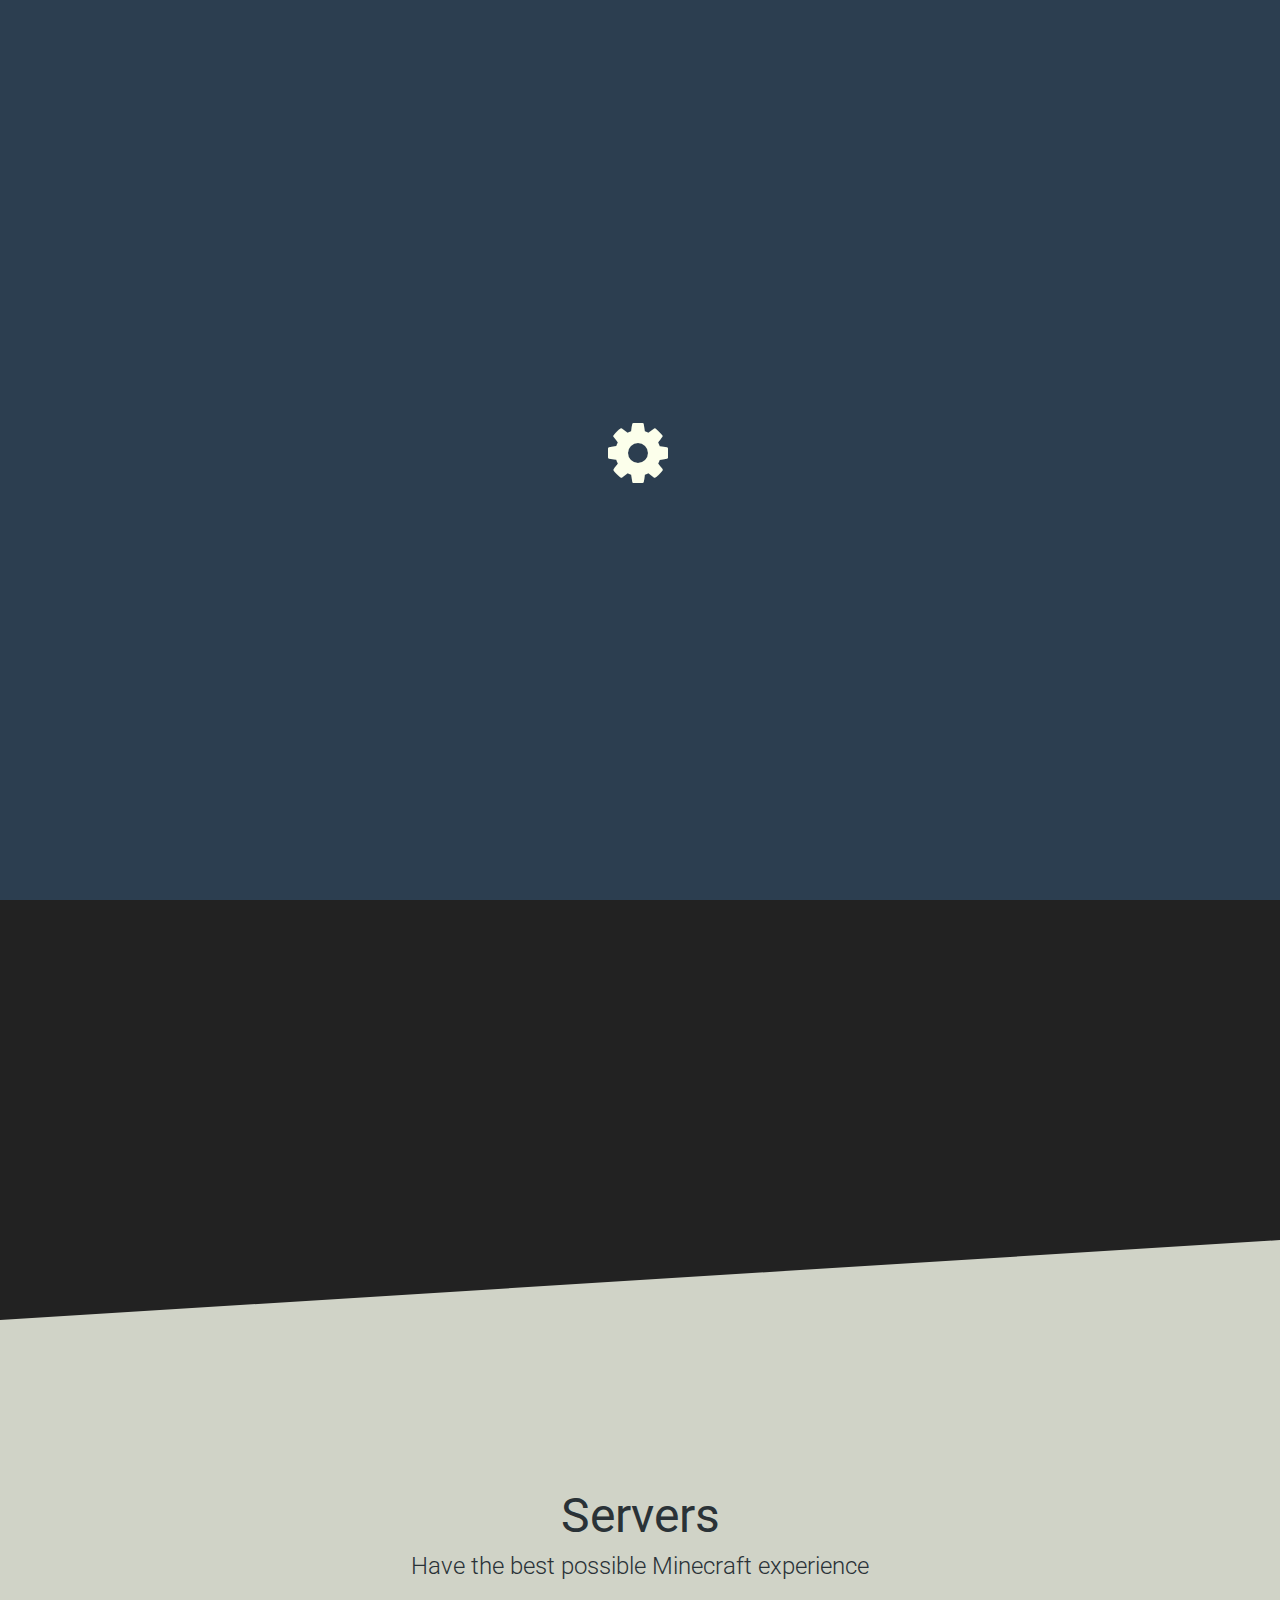
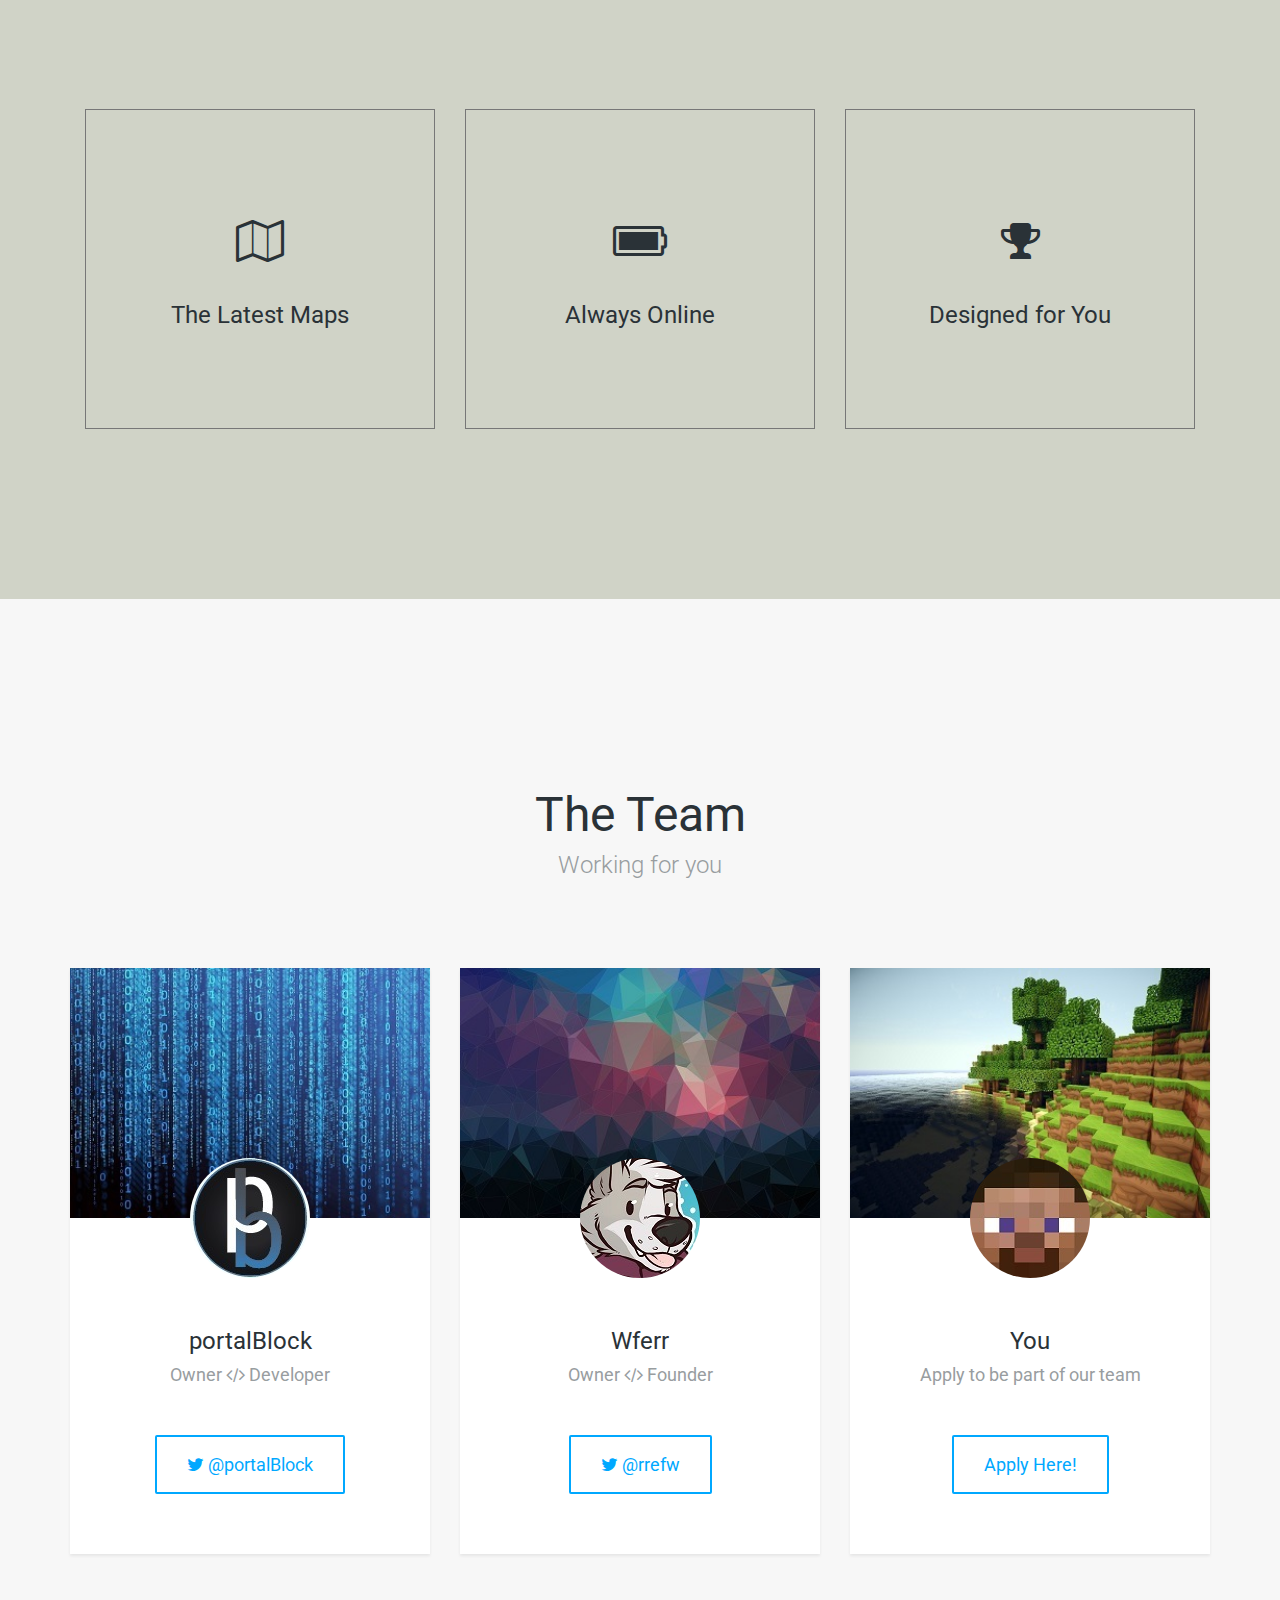
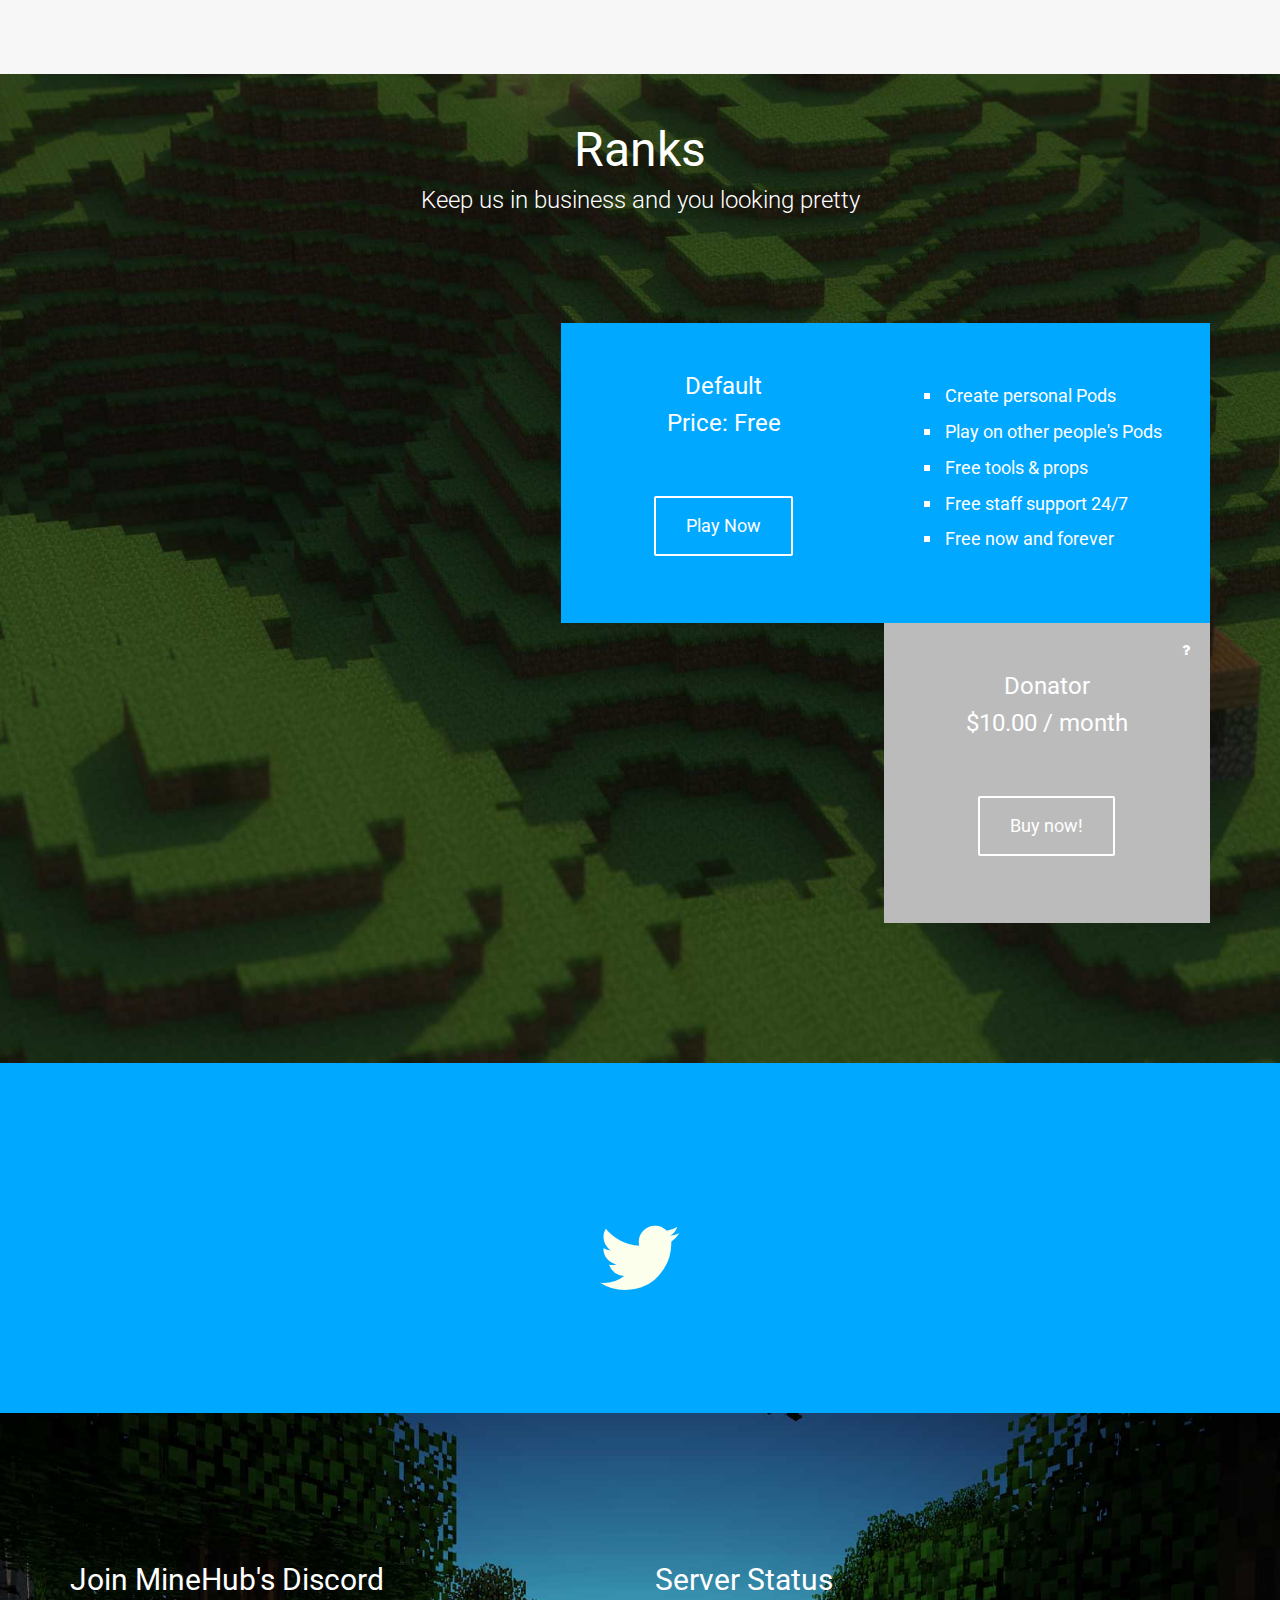
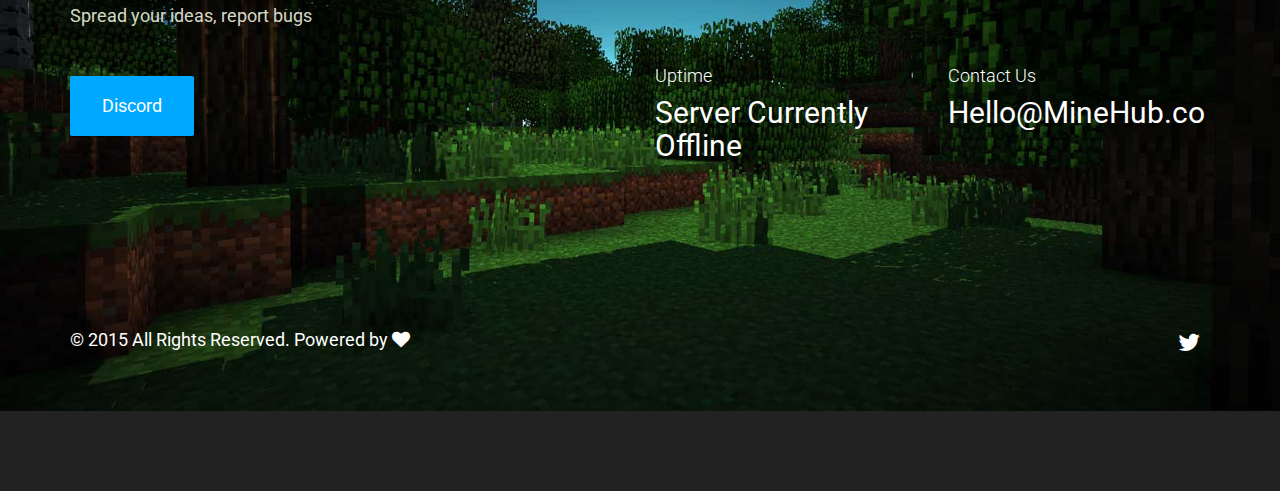
<file: index.html>
<!DOCTYPE html>
<html lang="en">

<head>
    <meta charset="UTF-8">
    <meta http-equiv="X-UA-Compatible" content="IE=edge">
    <meta name="viewport" content="width=device-width, initial-scale=1">
    <title>MineHub.CO Minecraft Servers</title>
    <meta name="description" content="MineHub Game Server Cloud Based Fun for MineCraft" />
    <meta name="keywords" content="minecraft, minehub, minehub.co, cloud, servers, easy" />
    <meta name="author" content="MineHub Game Servers" />
    <!-- Favicons (created with http://realfavicongenerator.net/)-->
    <link rel="apple-touch-icon" sizes="57x57" href="/img/favicons/apple-touch-icon-57x57.png">
    <link rel="apple-touch-icon" sizes="60x60" href="/img/favicons/apple-touch-icon-60x60.png">
    <link rel="apple-touch-icon" sizes="72x72" href="/img/favicons/apple-touch-icon-72x72.png">
    <link rel="apple-touch-icon" sizes="76x76" href="/img/favicons/apple-touch-icon-76x76.png">
    <link rel="apple-touch-icon" sizes="114x114" href="/img/favicons/apple-touch-icon-114x114.png">
    <link rel="apple-touch-icon" sizes="120x120" href="/img/favicons/apple-touch-icon-120x120.png">
    <link rel="apple-touch-icon" sizes="144x144" href="/img/favicons/apple-touch-icon-144x144.png">
    <link rel="apple-touch-icon" sizes="152x152" href="/img/favicons/apple-touch-icon-152x152.png">
    <link rel="apple-touch-icon" sizes="180x180" href="/img/favicons/apple-touch-icon-180x180.png">
    <link rel="icon" type="image/png" href="/img/favicons/favicon-32x32.png" sizes="32x32">
    <link rel="icon" type="image/png" href="/img/favicons/android-chrome-192x192.png" sizes="192x192">
    <link rel="icon" type="image/png" href="/img/favicons/favicon-96x96.png" sizes="96x96">
    <link rel="icon" type="image/png" href="/img/favicons/favicon-16x16.png" sizes="16x16">
    <link rel="manifest" href="/img/favicons/manifest.json">
    <link rel="shortcut icon" href="/img/favicons/favicon.ico">
    <meta name="msapplication-TileColor" content="#334b7f">
    <meta name="msapplication-TileImage" content="/img/favicons/mstile-144x144.png">
    <meta name="msapplication-config" content="/img/favicons/browserconfig.xml">
    <meta name="theme-color" content="#334b7f">
    <!-- Normalize -->
    <link rel="stylesheet" type="text/css" href="css/normalize.css">
    <!-- Bootstrap -->
    <link rel="stylesheet" type="text/css" href="css/bootstrap.css">
    <!-- Owl -->
    <link rel="stylesheet" type="text/css" href="css/owl.css">
    <!-- Animate.css -->
    <link rel="stylesheet" type="text/css" href="css/animate.css">
    <!-- Font Awesome -->
    <link rel="stylesheet" type="text/css" href="fonts/font-awesome-4.4.0/css/font-awesome.min.css">
    <!-- Main style -->
    <link rel="stylesheet" type="text/css" href="css/custom.css">
</head>

<body>
    <div class="preloader">
        <i class="fa fa-cog fa-5x fa-spin"></i>
    </div>
    <nav class="navbar">
        <div class="container">
            <!-- Brand and toggle get grouped for better mobile display -->
            <div class="navbar-header">
                <button type="button" class="navbar-toggle collapsed" data-toggle="collapse" data-target="#bs-example-navbar-collapse-1">
                    <span class="sr-only">Toggle navigation</span>
                    <span class="icon-bar"></span>
                    <span class="icon-bar"></span>
                    <span class="icon-bar"></span>
                </button>
                <a class="navbar-brand" href="#"><img src="img/logo.png" alt=""></a>
            </div>
            <!-- Collect the nav links, forms, and other content for toggling -->
            <div class="collapse navbar-collapse" id="bs-example-navbar-collapse-1">
                <ul class="nav navbar-nav navbar-right main-nav">
                    <li class="padding"><a href="#intro">Intro</a></li>
                    <li class="padding"><a href="#servers">Servers</a></li>
                    <li class="padding"><a href="#team">Team</a></li>
                    <li class="padding"><a href="#pricing">Ranks</a></li>
                    <li class="padding"><a href="https://discord.gg/r7SZwR9" class="btn btn-blue">Discord</a></li>
                </ul>
            </div>
            <!-- /.navbar-collapse -->
        </div>
        <!-- /.container-fluid -->
    </nav>
    <header id="intro">
        <div class="container">
            <div class="table">
                <div class="header-text">
                    <div class="row">
                        <div class="col-md-12 text-center">
                            <h3 class="light white">The most advanced Minecraft server.</h3>
                            <h1 class="white typed">play.minehub.co</h1>
                            <span class="typed-cursor">|</span>
                        </div>
                    </div>
                </div>
            </div>
        </div>
    </header>
    <section>
        <div class="cut cut-top"></div>
        <div class="container">
            <div class="row intro-tables">
                <div class="col-md-4">
                    <div class="intro-table intro-table-first">
                        <h5 class="white heading hide-hover">Recent Updates</h5>
                        <div>
                            <br>
                            <br>
                            <h4 class="white heading small-heading no-margin regular">New Pod Templates</h4>
                            <br>
                            <h4 class="white heading small-heading no-margin regular">New Website!</h4>
                        </div>
                    </div>
                </div>
                <div class="col-md-4">
                    <div class="intro-table intro-table-hover">
                        <h5 class="white heading hide-hover">Premium Rank</h5>
                        <div class="bottom">
                            <h4 class="white heading small-heading no-margin regular">Donate Today</h4>
                            <h4 class="white heading small-pt">20% Discount</h4>
                            <a href="#pricing" class="btn btn-white-fill expand">Donate</a>
                        </div>
                    </div>
                </div>
                <div class="col-md-4">
                    <div class="intro-table intro-table-third">
                        <h5 class="white heading">User Reviews</h5>
                        <div class="owl-testimonials bottom">
                            <div class="item">
                                <h4 class="white heading content">I'm amazed by the server's ability to adapt to what I want!</h4>
                                <h5 class="white heading light author">Steve</h5>
                            </div>
                            <div class="item">
                                <h4 class="white heading content">I can't believe how easy it is to use. I love it!</h4>
                                <h5 class="white heading light author">Jugglernaught</h5>
                            </div>
                            <div class="item">
                                <h4 class="white heading content">I didn't think this was possible, but this is amazing!</h4>
                                <h5 class="white heading light author">Bob</h5>
                            </div>
                        </div>
                    </div>
                </div>
            </div>
        </div>
        <div class="cut cut-bottom"></div>
    </section>
    <section id="servers" class="section section-padded">
        <div class="container">
            <div class="row text-center title">
                <h2>Servers</h2>
                <h4 class="light">Have the best possible Minecraft experience</h4>
            </div>
            <div class="row servers">
                <div class="col-md-4">
                    <div class="server">
                        <div class="icon-holder">
                            <i class="fa fa-map-o fa-3x"></i>
                        </div>
                        <h4 class="heading">The Latest Maps</h4>
                        <p class="description">We strive to give players the latest and greatest maps, even maps that use command blocks.</p>
                    </div>
                </div>
                <div class="col-md-4">
                    <div class="server">
                        <div class="icon-holder">
                            <i class="fa fa-battery-full fa-3x"></i>
                        </div>
                        <h4 class="heading">Always Online</h4>
                        <p class="description">By using ProxyConn Bungee Suite we keep the server running with the absolute minimum downtime.</p>
                    </div>
                </div>
                <div class="col-md-4">
                    <div class="server">
                        <div class="icon-holder">
                            <i class="fa fa-trophy fa-3x"></i>
                        </div>
                        <h4 class="heading">Designed for You</h4>
                        <p class="description">We are focused on providing you the greatest and most unique experience with our servers.</p>
                    </div>
                </div>
            </div>
        </div>
    </section>
    <section id="team" class="section gray-bg">
        <div class="container">
            <div class="row title text-center">
                <h2 class="margin-top">The Team</h2>
                <h4 class="light muted">Working for you</h4>
            </div>
            <div class="row">
                <div class="col-md-4">
                    <div class="team text-center">
                        <div class="cover" style="background:url('img/team/team-cover1.jpg'); background-size:cover;">
                            <div class="overlay text-center">
                                <h3 class="white">portalBlock</h3>
                                <h5 class="light light-white">I program.</h5>
                            </div>
                        </div>
                        <img src="img/team/team3.jpg" alt="Team Image" class="avatar">
                        <div class="title">
                            <h4>portalBlock</h4>
                            <h5 class="muted regular">Owner <i class="fa fa-code"></i> Developer</h5>
                        </div>
                        <a href="https://twitter.com/portalBlock" class="btn btn-blue-fill ripple"><i class="fa fa-twitter"></i> @portalBlock</a>
                    </div>
                </div>
                <div class="col-md-4">
                    <div class="team text-center">
                        <div class="cover" style="background:url('img/team/team-cover2.jpg'); background-size:cover;">
                            <div class="overlay text-center">
                                <h3 class="white">Wferr</h3>
                                <h5 class="light light-white">I made stuff happen.</h5>
                            </div>
                        </div>
                        <img src="img/team/team1.jpg" alt="Team Image" class="avatar">
                        <div class="title">
                            <h4>Wferr</h4>
                            <h5 class="muted regular">Owner <i class="fa fa-code"></i> Founder</h5>
                        </div>
                        <a href="https://twitter.com/rrefw" class="btn btn-blue-fill ripple"><i class="fa fa-twitter"></i> @rrefw</a>
                    </div>
                </div>
                <div class="col-md-4">
                    <div class="team text-center">
                        <div class="cover" style="background:url('img/team/team-cover3.jpg'); background-size:cover;">
                            <div class="overlay text-center">
                                <h3 class="white">You</h3>
                                <h5 class="light light-white">Apply to be part of our team</h5>
                            </div>
                        </div>
                        <img src="img/team/team2.jpg" alt="Team Image" class="avatar">
                        <div class="title">
                            <h4>You</h4>
                            <h5 class="muted regular">Apply to be part of our team</h5>
                        </div>
                        <a href="mailto:apply@minehub.co" class="btn btn-blue-fill ripple">Apply Here!</a>
                    </div>
                </div>
            </div>
        </div>
    </section>
    <section id="pricing" class="section">
        <div class="container">
            <div class="row title text-center">
                <h2 class="pricing-top white">Ranks</h2>
                <h4 class="light white">Keep us in business and you looking pretty</h4>
            </div>
            <div class="row no-margin">
                <div class="col-md-7 no-padding col-md-offset-5 pricings text-center">
                    <div class="pricing">
                        <div class="box-main active" data-img="img/pricing1.jpg">
                            <h4 class="white">Default</h4>
                            <h4 class="white regular light">Price<span class="small-font">: Free</span></h4>
                            <a href="#" data-toggle="modal" data-target="#joinnow" class="btn btn-white-fill">Play Now</a>
                            <i class="info-icon fa fa-question"></i>
                        </div>
                        <div class="box-second active">
                            <ul class="white-list text-left">
                                <li>Create personal Pods</li>
                                <li>Play on other people's Pods</li>
                                <li>Free tools &amp; props</li>
                                <li>Free staff support 24/7</li>
                                <li>Free now and forever</li>
                            </ul>
                        </div>
                    </div>
                    <div class="pricing">
                        <div class="box-main" data-img="img/pricing2.jpg">
                            <h4 class="white">Donator</h4>
                            <h4 class="white regular light">$10.00 <span class="small-font">/ month</span></h4>
                            <a href="#" class="btn btn-white-fill">Buy now!</a>
                            <i class="info-icon fa fa-question"></i>
                        </div>
                        <div class="box-second">
                            <ul class="white-list text-left">
                                <li>Host Public Pods</li>
                                <li>Expand Pods</li>
                                <li>Premium tools &amp; props</li>
                                <li>Priority staff support 24/7</li>
                                <li>Awesome Items</li>
                            </ul>
                        </div>
                    </div>
                </div>
            </div>
        </div>
    </section>
    <section id="twitter" class="section section-padded blue-bg">
        <div class="container">
            <div class="container-fluid">
                <div class="row">
                    <h3 class="text-center">
                            <i class="fa fa-twitter fa-3x"></i>
                            <br>
                        </h3>
                    <div id="tw-widget"></div>
                </div>
            </div>
        </div>
    </section>
    <footer>
        <div class="container">
            <div class="row">
                <div class="col-sm-6 text-center-mobile">
                    <h3 class="white">Join MineHub's Discord</h3>
                    <h5 class="light regular light-white">Spread your ideas, report bugs</h5>
                    <a href="https://discord.gg/r7SZwR9" class="btn btn-blue ripple trial-button">Discord</a>
                </div>
                <div class="col-sm-6 text-center-mobile">
                    <h3 class="white">Server Status <span id="server-online" class="hidden open-blink"></span></h3>
                    <div class="row opening-hours">
                        <div class="col-sm-6 text-center-mobile">
                            <h5 class="white light">Uptime</h5>
                            <h3 class="regular white">Server Currently Offline</h3>
                        </div>
                        <div class="col-sm-6 text-center-mobile">
                            <h5 class="white light">Contact Us</h5>
                            <a href="mailto:hello@minehub.co"><h3 class="regular white">Hello@MineHub.co</h3></a>
                        </div>
                    </div>
                    <div class="hidden StatusCake"></div>
                </div>
            </div>
            <div class="row bottom-footer text-center-mobile">
                <div class="col-sm-8">
                    <p class="white">&copy; 2015 All Rights Reserved. Powered by  <i class="fa fa-heart"></i></p>
                </div>
                <div class="col-sm-4 text-right text-center-mobile">
                    <ul class="social-footer">
                        <!--<li><a href="http://www.facebook.com/pages/Codrops/159107397912"><i class="fa fa-facebook"></i></a></li>
                        <li><a href="https://plus.google.com/101095823814290637419"><i class="fa fa-google-plus"></i></a></li> -->
                        <li><a href="http://www.twitter.com/minehubco"><i class="fa fa-twitter"></i></a></li>
                    </ul>
                </div>
            </div>
        </div>
        <div class="modal fade" id="joinnow" tabindex="-1" role="dialog" aria-labelledby="myModalLabel" aria-hidden="true">
            <div class="modal-dialog">
                <div class="modal-content modal-popup">
                    <a href="#" class="close-link"><i class="icon_close_alt2"></i></a>
                    <h3 class="white">Join Now</h3>
                    <h2 class="white">play.MineHub.co</h2>
                </div>
            </div>
        </div>
    </footer>
    <!-- Holder for mobile navigation -->
    <div class="mobile-nav">
        <ul>
        </ul>
        <a href="#" class="close-link"><i class="arrow_up"></i></a>
    </div>
    <!-- Scripts -->
    <script src="js/jquery-1.11.1.min.js"></script>
    <script src="js/owl.carousel.min.js"></script>
    <script src="js/bootstrap.min.js"></script>
    <script src="js/wow.min.js"></script>
    <script src="js/typewriter.js"></script>
    <script src="js/jquery.onepagenav.js"></script>
    <script src="js/twitter.js"></script>
    <!--<script type="text/javascript">
        var PublicID = 'jlOtg34da0';
        var ShowAd = false;
        var Status = document.createElement('script');
        Status.src = 'https://www.statuscake.com/App/Widget/Widget2JS.js';
        Status.type = 'text/javascript';
        Status.async = true;
        var ssc = document.getElementsByTagName('script')[0];
        ssc.parentNode.insertBefore(Status, ssc);
    </script>-->
    <script src="js/main.js"></script>
</body>

</html>
</file>
<file: css/custom.css>
@import url(https://fonts.googleapis.com/css?family=Roboto:300,400,500,700);
body {
    font-family: 'Roboto', 'Helvetica Neue', 'Segoe UI', Helvetica, Arial, sans-serif;
    font-size: 14px;
    overflow-x: hidden;
    color: #2a3237;
    -webkit-font-smoothing: antialiased;
    -moz-osx-font-smoothing: grayscale;
}
.parallax {
    position: absolute;
    overflow: hidden;
    width: 100%;
    -webkit-transform: translateZ(0);
    -ms-transform: translateZ(0);
    transform: translateZ(0);
}
.parallax img {
    width: 100%;
    height: 100%;
}
/* Preloader */

.preloader {
    position: fixed;
    z-index: 9999;
    width: 100%;
    height: 100%;
    background-color: #2C3E50;
    color: #FCFFEB;
}
.preloader i {
    position: absolute;
    top: calc(50% - 32px);
    left: calc(50% - 32px);
}
.preloader div {
    display: none;
    /* Preload the Second Pricing Image */
    
    background: url(../img/pricing2.jpg) no-repeat 9999px 9999px;
    background-position: 9999px 9999px;
}
/* Typography */

p {
    font-size: 18px;
    line-height: 1.5;
    color: #8a8e91;
}
h1,
h2,
h3,
h4,
h5,
h6 {
    font-family: 'Roboto', 'Avenir Next', 'Helvetica Neue', 'Segoe UI', Helvetica, Arial, sans-serif;
    position: relative;
    margin: 10px 0;
}
h1 {
    font-size: 60px;
}
h2 {
    font-size: 48px;
}
h3 {
    font-size: 30px;
}
h4 {
    font-size: 24px;
}
h5 {
    font-size: 18px;
}
h6 {
    font-size: 16px;
}
ul.white-list {
    padding: 0;
    list-style-type: none;
}
ul.white-list li {
    font-size: 18px;
    margin: 10px 0;
    color: #fff;
}
ul.white-list li:before {
    content: ' ';
    position: relative;
    top: -3px;
    display: inline-block;
    width: 6px;
    height: 6px;
    margin-right: 15px;
    background: white;
}
header {
    position: relative;
    width: 100%;
    color: white;
    background: rgba(28, 36, 65, 0.93);
    background: url('../img/header.jpg');
    background-size: cover;
}
header .table {
    display: table;
    height: 100%;
}
header .container {
    height: 100%;
}
header .header-text {
    display: table-cell;
    text-align: center;
    vertical-align: middle;
    color: white;
}
header .typed {
    display: inline-block;
    margin: 0;
}
header .typed-cursor {
    font-size: 60px;
    display: inline-block;
    margin: 0 10px;
    color: #00a8ff;
    -webkit-animation-name: flash;
    animation-name: flash;
    -webkit-animation-duration: 1s;
    animation-duration: 1s;
    -webkit-animation-iteration-count: infinite;
    animation-iteration-count: infinite;
}
a {
    text-decoration: none;
    color: #00a8ff;
    -webkit-transition: all 0.3s ease;
    transition: all 0.3s ease;
}
/* Navigation Bar ( Navbar ) */

nav.navbar {
    position: absolute;
    z-index: 9500;
    width: 100%;
    width: 100vw;
    -webkit-transition: all 0.3s ease;
    transition: all 0.3s ease;
}
nav.navbar-fixed-top {
    z-index: 9499;
    top: 0;
    padding: 25px 0;
    opacity: 0;
    background: #2c3e50;
    box-shadow: 0px 4px 3px rgba(0, 0, 0, 0.05);
}
nav.navbar .navbar-nav > li > a:not(.btn) {
    color: #bbb;
}
.icon-bar {
    background: #bbb;
}
/* Buttons */

.btn {
    font-size: 18px;
    display: inline-block;
    padding: 15px 30px;
    color: white;
    border: 2px solid transparent;
    border-radius: 2px;
    background: transparent;
    -webkit-transition: all 0.3s ease;
    transition: all 0.3s ease;
}
.btn:hover,
.btn:focus {
    color: white;
}
.btn.btn-blue {
    background: #00a8ff;
}
.btn.btn-blue:hover {
    background: #31b9ff;
}
.btn.btn-blue-fill {
    color: #00a8ff;
    border-color: #00a8ff;
    background: transparent;
}
.btn.btn-blue-fill:hover {
    color: white;
    background: #00a8ff;
}
.btn.btn-white-fill {
    color: #fff;
    border-color: #fff;
    background: transparent;
}
.btn.btn-white-fill:hover {
    color: #00a8ff;
    background: #fff;
}
.btn.btn-gray-fill {
    color: #fff;
    border-color: #fff;
    background: transparent;
}
.btn.btn-gray-fill:hover {
    border-color: #bbb;
    background: #bbb;
}
/* Blink Cursor */

.blink {
    position: relative;
    top: 4px;
    display: inline-block;
    width: 4px;
    height: 50px;
    height: 5vh;
    margin: 0 10px;
}
.navbar {
    top: 50px;
}
.container {
    position: relative;
    z-index: 1;
}
/* Sections */

section {
    position: relative;
}
.section {
    padding: 40px 0;
    background: #D0D3C7;
}
.section-padded {
    padding: 140px 0 40px;
}
.cut-top {
    content: ' ';
    position: absolute;
    z-index: 1;
    top: -80px;
    left: 0;
    width: 0;
    height: 0;
    border-top: 80px solid transparent;
    border-right: 30px solid #222;
}
.cut-bottom {
    content: ' ';
    position: absolute;
    z-index: 1;
    bottom: -80px;
    left: 0;
    width: 0;
    height: 0;
    border-bottom: 80px solid transparent;
    border-left: 30px solid #222;
}
.intro-tables {
    top: -130px;
    position: relative;
}
.intro-table {
    -webkit-background-size: cover;
    background-size: cover;
    background-repeat: repeat;
    background-position: 0% 0%;
}
.intro-table-first {
    background-image: url('../img/table-1.jpg');
}
.intro-table-hover {
    -webkit-transition: background-image 0.3s ease, background-position 0.3s;
    transition: background-image 0.3s ease, background-position 0.3s;
    background-image: url('../img/table-2.jpg');
}
.intro-table-hover h4 {
    -webkit-transform: translateY(170px);
    transform: translateY(170px);
    -webkit-transition: -webkit-transform 0.3s;
    transition: transform 0.3s;
}
.intro-table-hover:hover {
    background-image: url('../img/table-2-hover.jpg');
    background-position: 50% 50%;
}
.intro-table-third {
    background-image: url('../img/table-3.jpg');
}
.intro-table-hover .expand {
    margin: 30px;
    margin-top: 80px;
    opacity: 0;
    -webkit-transition: -webkit-transform 0.3s, opacity 0.3s;
    transition: transform 0.3s ease, opacity 0.3s;
    -webkit-transform: scale(0.6);
    -ms-transform: scale(0.6);
    transform: scale(0.6);
}
.intro-table-hover:hover h4 {
    -webkit-transform: translateY(0);
    transform: translateY(0);
}
.intro-table-hover:hover .expand {
    opacity: 1;
    -webkit-transform: scale(1);
    -ms-transform: scale(1);
    transform: scale(1);
}
.intro-table-hover .hide-hover {
    -webkit-transition: opacity 0.3s ease;
    transition: opacity 0.3s ease;
}
.intro-table-hover:hover .hide-hover {
    opacity: 0;
}
.intro-tables .intro-table {
    position: relative;
    width: 100%;
    height: 300px;
    margin: 20px 0;
}
.intro-tables .intro-table .heading {
    margin: 0;
    padding: 30px;
}
.intro-tables .intro-table .small-heading {
    margin: 0;
    padding: 0 30px;
}
.intro-tables .intro-table .bottom {
    position: absolute;
    bottom: 0;
}
.intro-tables .intro-table .owl-schedule .schedule-row {
    padding: 10px 30px;
    color: white;
    transition: all 0.3s ease;
}
.owl-schedule .schedule-row:not(:last-child) {
    border-bottom: 1px solid rgba(255, 255, 255, 0.4);
}
.owl-testimonials .author {
    margin-top: 50px;
}
.ripple-effect {
    position: absolute;
    width: 50px;
    height: 50px;
    border-radius: 50%;
    background: white;
    -webkit-animation: ripple-animation 2s;
    animation: ripple-animation 2s;
}
@-webkit-keyframes ripple-animation {
    from {
        opacity: 0.2;
        -webkit-transform: scale(1);
        transform: scale(1);
    }
    to {
        opacity: 0;
        -webkit-transform: scale(100);
        transform: scale(100);
    }
}
@keyframes ripple-animation {
    from {
        opacity: 0.2;
        -webkit-transform: scale(1);
        transform: scale(1);
    }
    to {
        opacity: 0;
        -webkit-transform: scale(100);
        transform: scale(100);
    }
}
.servers {
    margin: 40px 0;
}
.server {
    width: 100%;
    height: 320px;
    margin: 80px 0;
    text-align: center;
    border: 1px solid #777;
    -webkit-transition: all 0.3s ease;
    transition: all 0.3s ease;
}
.server .icon-holder {
    position: relative;
    top: 100px;
    display: inline-block;
    margin-bottom: 40px;
    padding: 10px;
    -webkit-transition: all 0.3s ease;
    transition: all 0.3s ease;
    background: #D0D3C7;
}
.server .heading {
    position: relative;
    top: 80px;
    -webkit-transition: all 600ms cubic-bezier(0.68, -0.55, 0.265, 1.55);
    transition: all 600ms cubic-bezier(0.68, -0.55, 0.265, 1.55);
}
.server .icon-holder > img.icon {
    width: 40px;
}
.server:hover {
    border-color: #2C3E50;
}
.server:hover .icon-holder {
    top: -30px;
}
.server:hover .heading {
    top: -30px;
}
.server .description {
    width: 80%;
    margin: 0 auto;
    opacity: 0;
    -webkit-transition: all 600ms cubic-bezier(0.68, -0.55, 0.265, 1.55);
    transition: all 600ms cubic-bezier(0.68, -0.55, 0.265, 1.55);
    -webkit-transform: scale(0);
    -ms-transform: scale(0);
    transform: scale(0);
    color: #555;
}
.server:hover .description {
    opacity: 1;
    -webkit-transform: scale(1);
    -ms-transform: scale(1);
    transform: scale(1);
}
.team {
    margin: 80px 0;
    padding-bottom: 60px;
    background: white;
    box-shadow: 0 2px 3px rgba(0, 0, 0, 0.07);
}
.team .cover .overlay {
    height: 250px;
    padding-top: 60px;
    opacity: 0;
    background: rgba(0, 168, 255, 0.9);
    -webkit-transition: opacity 0.45s ease;
    transition: opacity 0.45s ease;
}
.team:hover .cover .overlay {
    opacity: 1;
}
.team .avatar {
    position: relative;
    z-index: 2;
    margin-top: -60px;
    border-radius: 50%;
}
.team .title {
    margin: 50px 0;
}
/* Pricing */

#pricing {
    background: #00a8ff url('../img/pricing1.jpg') no-repeat center center;
    -webkit-background-size: cover;
    background-size: cover;
    -webkit-transition: background-image 0.6s linear 0.3s;
    transition: background-image 0.6s linear 0.3s;
}
.owl-pricing img {
    width: 100%;
}
.owl-pricing,
.pricings {
    margin-top: 100px;
    margin-bottom: 100px;
}
.pricing {
    position: relative;
    width: 100%;
}
.pricings .pricing .box-main,
.pricings .pricing .box-second {
    position: relative;
    left: 25%;
    display: inline-block;
    width: 50%;
    height: 300px;
    padding: 50px 40px;
    background: #bbb;
    -webkit-transition: -webkit-transform 0.3s, background-image 0.3s, opacity 0.3s;
    transition: transform 0.3s, background-image 0.3s, opacity 0.3s;
    -webkit-backface-visibility: hidden;
    backface-visibility: hidden;
}
.pricings .pricing .box-main {
    z-index: 10;
    padding-top: 40px;
}
.pricings .pricing .box-main:not(.active) {
    cursor: pointer;
}
.pricings .pricing .box-main .info-icon {
    font-size: 14px;
    position: absolute;
    top: 20px;
    right: 20px;
    pointer-events: none;
    opacity: 0;
    color: #fff;
    -webkit-transition: opacity 0.3s;
    transition: opacity 0.3s;
}
.pricings .pricing .box-main:not(.active) .info-icon {
    opacity: 1;
    -webkit-transition-delay: 0.2s;
    transition-delay: 0.2s;
}
.pricings .pricing .box-main:not(.active):hover {
    background: #afafaf;
}
.pricings .pricing .box-main.active {
    background: #00a8ff;
    -webkit-transform: translateX(-99%);
    -ms-transform: translateX(-99%);
    transform: translateX(-99%);
}
.pricings .pricing .box-second {
    position: absolute;
    top: 0;
    right: 0% !important;
    left: auto;
    opacity: 0;
    background: #afafaf;
}
.pricings .pricing .box-second.active {
    opacity: 1;
    background: #00a8ff;
}
.pricings .pricing.active .box-main,
.pricings .pricing .box-second {
    background: #00a8ff;
}
.pricings .pricing .box-main a.btn {
    margin-top: 50px;
}
.owl-twitter i.icon {
    font-size: 36px;
    margin-bottom: 60px;
    color: white;
}
/* Footer */

footer {
    padding: 140px 0 40px;
    background: url('../img/footer.jpg');
    -webkit-background-size: cover;
    background-size: cover;
}
footer .trial-button {
    overflow: hidden !important;
    margin: 40px 0;
}
footer .open-blink {
    content: ' ';
    position: relative;
    display: inline-block;
    width: 14px;
    height: 14px;
    margin: 0 20px;
    border-radius: 50%;
    background-color: #4caf50;
    -webkit-animation-name: flash;
    animation-name: flash;
    -webkit-animation-duration: 1s;
    animation-duration: 1s;
    -webkit-animation-iteration-count: infinite;
    animation-iteration-count: infinite;
}
footer .open-blink:before {
    content: ' ';
    position: absolute;
    top: -8px;
    left: -8px;
    display: inline-block;
    width: 30px;
    height: 30px;
    opacity: 0.1;
    border-radius: 50%;
    background-color: #4caf50;
}
footer .opening-hours {
    margin-top: 60px;
}
footer .bottom-footer {
    margin-top: 150px;
}
footer .social-footer {
    padding: 0;
    list-style: none;
}
footer .social-footer li {
    display: inline-block;
    margin: 0 10px;
}
footer .social-footer li a {
    font-size: 24px;
    color: #fff;
}
footer .social-footer li:hover a {
    color: #00a8ff;
}
/* Form Control */

.form-control {
    font-size: 18px;
    position: relative;
    left: 0;
    height: auto;
    padding: 20px 30px;
    border: 1px;
    border-radius: 0;
    box-shadow: 0;
}
.form-control.form-white {
    color: #fff;
    border: 2px solid white;
    background: transparent;
    -webkit-transition: background-color 0.3s;
    transition: background-color 0.3s;
}
.form-control.form-white::-webkit-input-placeholder {
    /* WebKit browsers */
    
    color: #fff;
}
.form-control.form-white:-moz-placeholder {
    opacity: 1;
    /* Mozilla Firefox 4 to 18 */
    
    color: #fff;
}
.form-control.form-white::-moz-placeholder {
    opacity: 1;
    /* Mozilla Firefox 19+ */
    
    color: #fff;
}
.form-control.form-white:-ms-input-placeholder {
    /* Internet Explorer 10+ */
    
    color: #fff;
}
.form-control.form-white:focus {
    background: rgba(255, 255, 255, 0.2);
}
/* Popup */

.modal {
    padding: 0 25px !important;
}
.modal-dialog {
    width: 100%;
    max-width: 560px;
    margin: 0 auto;
}
.modal-popup {
    position: relative;
    padding: 45px 30px;
    text-align: center;
    background: url('../img/footer.jpg');
    box-shadow: none;
    border-radius: 3px;
    border-color: #222;
}
.modal-popup a.close-link {
    font-size: 22px;
    position: absolute;
    top: 20px;
    right: 30px;
    color: #fff;
}
.popup-form {
    width: 90%;
    max-width: 375px;
    margin: 60px auto;
}
.popup-form .form-control {
    margin: 20px 0;
}
.popup-form .form-control.dropdown {
    text-align: left;
}
.popup-form .form-control.dropdown:after {
    content: '\f0d7';
    font-family: 'FontAwesome';
    display: inline-block;
    float: right;
    color: white;
}
.popup-form .dropdown .dropdown-menu {
    top: 65px;
    width: 100%;
    padding: 0;
    border: 2px solid white;
    border-top: 0;
    border-radius: 0;
    background: white;
    box-shadow: none;
}
.popup-form .dropdown .dropdown-menu li {
    font-size: 16px;
    width: 100%;
    background: transparent;
}
.popup-form .dropdown .dropdown-menu li a {
    width: 100%;
    padding: 15px 30px;
    color: #00a8ff;
}
.popup-form .dropdown .dropdown-menu li:hover a {
    color: #fff;
    background: #00a8ff;
}
/* Checkbox */

.checkbox-holder {
    white-space: nowrap;
}
.checkbox {
    position: relative;
    display: block;
}
.checkbox {
    position: relative;
}
.checkbox label:before {
    content: '';
    position: absolute;
    top: 0;
    left: 0;
    width: 20px;
    height: 20px;
    cursor: pointer;
    border: 2px solid white;
    background: transparent;
    -webkit-transition: background-color 0.3s;
    transition: background-color 0.3s;
}
.checkbox input[type=checkbox]:focus + label:before {
    background: rgba(255, 255, 255, 0.2);
}
.checkbox label:after {
    content: '';
    position: absolute;
    top: 6px;
    left: 6px;
    width: 8px;
    height: 8px;
    opacity: 0;
    background: white;
    -webkit-transition: all 0.3s ease;
    transition: all 0.3s ease;
}
.checkbox input[type=checkbox] {
    opacity: 0;
    position: absolute;
    width: 0;
    height: 0;
}
.checkbox input[type=checkbox]:checked + label:after {
    opacity: 1;
}
.checkbox-holder span {
    position: relative;
    display: inline-block;
    margin: 0 0 0 10px;
    white-space: normal;
    color: #fff;
}
.btn.btn-submit {
    width: 100%;
    margin-top: 30px;
    color: #00a8ff;
    border: 2px solid #fff;
    background: #fff;
}
.btn.btn-submit:focus {
    font-weight: bold;
}
.btn.btn-submit:hover {
    color: #00a8ff;
    background: #fff;
}
/* Mobile Nav */

.mobile-nav {
    position: fixed;
    z-index: 9999;
    top: 0;
    left: 0;
    display: table;
    width: 100%;
    height: 100%;
    text-align: center;
    opacity: 0;
    background: rgba(255, 255, 255, 0.98);
    -webkit-transition: all 600ms cubic-bezier(0.68, -0.55, 0.265, 1.55);
    transition: all 600ms cubic-bezier(0.68, -0.55, 0.265, 1.55);
    -webkit-transform: scale(0);
    -ms-transform: scale(0);
    transform: scale(0);
}
.mobile-nav.active {
    opacity: 1;
    -webkit-transform: scale(1);
    -ms-transform: scale(1);
    transform: scale(1);
}
.mobile-nav ul {
    display: table-cell;
    padding: 0;
    list-style: none;
    vertical-align: middle;
}
.mobile-nav ul li {
    margin: 25px 0;
}
.mobile-nav ul li a:not(.btn) {
    color: #aaa;
}
.mobile-nav a.close-link {
    font-size: 24px;
    position: absolute;
    bottom: 0px;
    left: calc(50% - 10px);
    left: 0;
    width: 100%;
    padding: 15px 0;
    color: #fff;
    background: #00a8ff;
}
.row.title {
    padding: 0 20px;
}
.light {
    font-weight: 300;
}
.regular {
    font-weight: 400;
}
.bold {
    font-weight: bold;
}
/* Colors */

.white {
    color: white;
}
.light-white {
    color: rgba(252, 255, 235, 0.85);
}
.white-bg {
    background: white;
}
.gray-bg {
    background: #f7f7f7;
}
.blue {
    color: #00a8ff;
}
.blue-bg {
    background: #00a8ff;
}
.muted {
    color: #989da0;
}
.margin-top {
    margin-top: 150px;
}
@media(max-width:992px) {
    h1 {
        font-size: 36px;
    }
    h2 {
        font-size: 28px;
    }
    h3 {
        font-size: 24px;
    }
    h4 {
        font-size: 20px;
    }
    h5 {
        font-size: 16px;
    }
    h6 {
        font-size: 12px;
    }
    .section {
        padding: 30px 0;
    }
}
/* Media Queries */

@media(max-width:991px) {
    .text-center-mobile {
        text-align: center !important;
    }
}
@media(max-width: 768px) {
    .pricing {
        margin-bottom: 30px;
    }
    .pricings .pricing .info-icon {
        display: none;
    }
    .pricings .pricing .box-main,
    .pricings .pricing .box-second {
        left: 0;
        width: 100%;
        padding: 50px 50px 0;
        text-align: left;
        background: #00a8ff;
    }
    .pricings .pricing .box-main.active {
        background: #00a8ff;
        -webkit-transform: translateX(0%);
        -ms-transform: translateX(0%);
        transform: translateX(0%);
    }
    .pricings .pricing .box-second {
        position: relative;
        opacity: 1;
    }
    .popup-form {
        width: 100%;
        margin: 60px auto;
    }
    .modal {
        padding: 0 10px !important;
    }
    .popup-form .form-control:not(.dropdown):focus {
        position: relative;
        padding-right: 30px;
        padding-left: 30px;
    }
}
@media(max-width: 400px) {
    header .typed-cursor {
        display: none;
    }
    .pricings .pricing .box-second {
        padding-top: 0;
    }
}
/* Twitter YO */

#twitter {
    color: #FCFFEB;
    padding-bottom: 100px;
}
@media(max-width: 990px) {
    #tw-widget li {
    background: #FCFFEB;
    border-radius: 7px;
    box-shadow: 0px 0px 25px -4px rgba(0, 0, 0, 0.4);
    list-style-type: none;
    display: inline-block;
    width: auto;
    margin-top: 20px;
    margin-left: 12px;
    margin-right: 12px;
    max-height: 350px;
    min-width: 300px;
    }
}
#tw-widget li {
    background: #FCFFEB;
    border-radius: 7px;
    box-shadow: 0px 0px 25px -4px rgba(0, 0, 0, 0.4);
    list-style-type: none;
    display: inline-block;
    width: calc( 90% / 3);
    margin-top: 20px;
    margin-left: 12px;
    margin-right: 12px;
    max-height: 350px;
    min-height: 30px;
    float: left;
}
#tw-widget a {
    text-decoration: none;
}
#tw-widget .user {
    background: #2C3E50;
    padding: 20px 20px 16px;
    position: relative;
    border-radius: 6px 6px 0px 0px;
    border-bottom: 1px solid #2C3E50;
}
#tw-widget .user a span {
    position: absolute;
    display: block;
    top: 0;
    text-align: right;
}
#tw-widget .user a span[data-scribe="element:name"] {
    top: 21px;
    left: 200px;
    font-size: 16px;
    color: #FCFFEB;
    font-weight: bold;
}
#tw-widget .user a span[data-scribe="element:screen_name"] {
    top: 42px;
    left: 200px;
    font-size: 14px;
    color: #FCFFEB;
}
#tw-widget .tweet {
    margin: 0;
    padding: 20px;
    background-color: #FCFFEB;
    min-height: 120px;
    color: #4d4d4d;
    font-weight: bold;
}
#tw-widget .tweet a {
    color: #4d4d4d;
    font-weight: bold;
    text-decoration: none;
}
#tw-widget .tweet a[data-scribe="element:url"] {
    color: #4099FF;
}
#tw-widget .tweet a[data-scribe="element:hashtag"] {
    color: #4099FF;
}
#tw-widget .tweet a[data-scribe="element:mention"] {
    color: #4099FF;
}
#tw-widget .interact {
    margin: 0;
    padding: 0;
    position: relative;
    background: #FCFFEB;
    border-radius: 0px 0px 6px 6px;
    border-top: 1px solid #334B7F;
}
#tw-widget .interact a {
    padding: 15px 0;
    text-decoration: none;
    color: #FCFFEB;
    background: #334B7F;
}
#tw-widget .interact a:hover {
    background: #283c65;
}
#tw-widget .interact a:active {
    box-shadow: inset 0px 0px 10px -4px rgba(0, 0, 0, 0.75);
}
#tw-widget .interact a:first-child {
    border-radius: 0px 0px 0px 6px;
}
#tw-widget .interact a:last-child {
    border-radius: 0px 0px 6px 0px;
}
#tw-widget .interact .twitter_reply_icon,
#tw-widget .interact .twitter_fav_icon,
#tw-widget .interact .twitter_retweet_icon {
    text-align: center;
    font-size: 0px;
    width: calc(100% / 3);
    display: inline-block;
}
#tw-widget .interact .twitter_reply_icon:before,
#tw-widget .interact .twitter_fav_icon:before,
#tw-widget .interact .twitter_retweet_icon:before {
    font-size: 22px;
    font-family: "Fontawesome";
    -webkit-font-smoothing: antialiased;
    padding-right: 1px;
}
#tw-widget .interact .twitter_reply_icon:before {
    content: "\f112";
}
#tw-widget .interact .twitter_retweet_icon:before {
    content: "\f079";
}
#tw-widget .interact .twitter_fav_icon:before {
    content: "\f005";
}
#tw-widget .timePosted {
    margin: 0 0 10px;
    padding: 0 20px;
    font-size: 12px;
    text-align: right;
}
#tw-widget .timePosted:before {
    font-family: "Fontawesome";
    -webkit-font-smoothing: antialiased;
    content: "\f017";
    padding-right: 4px;
}

#servers {
    padding-top: 240px;
    padding-bottom: 50px;
}


.navbar-brand {
    padding-top: 0px
}
.padding {
    padding-left: 10px;
    padding-right: 10px;
}
</file>
